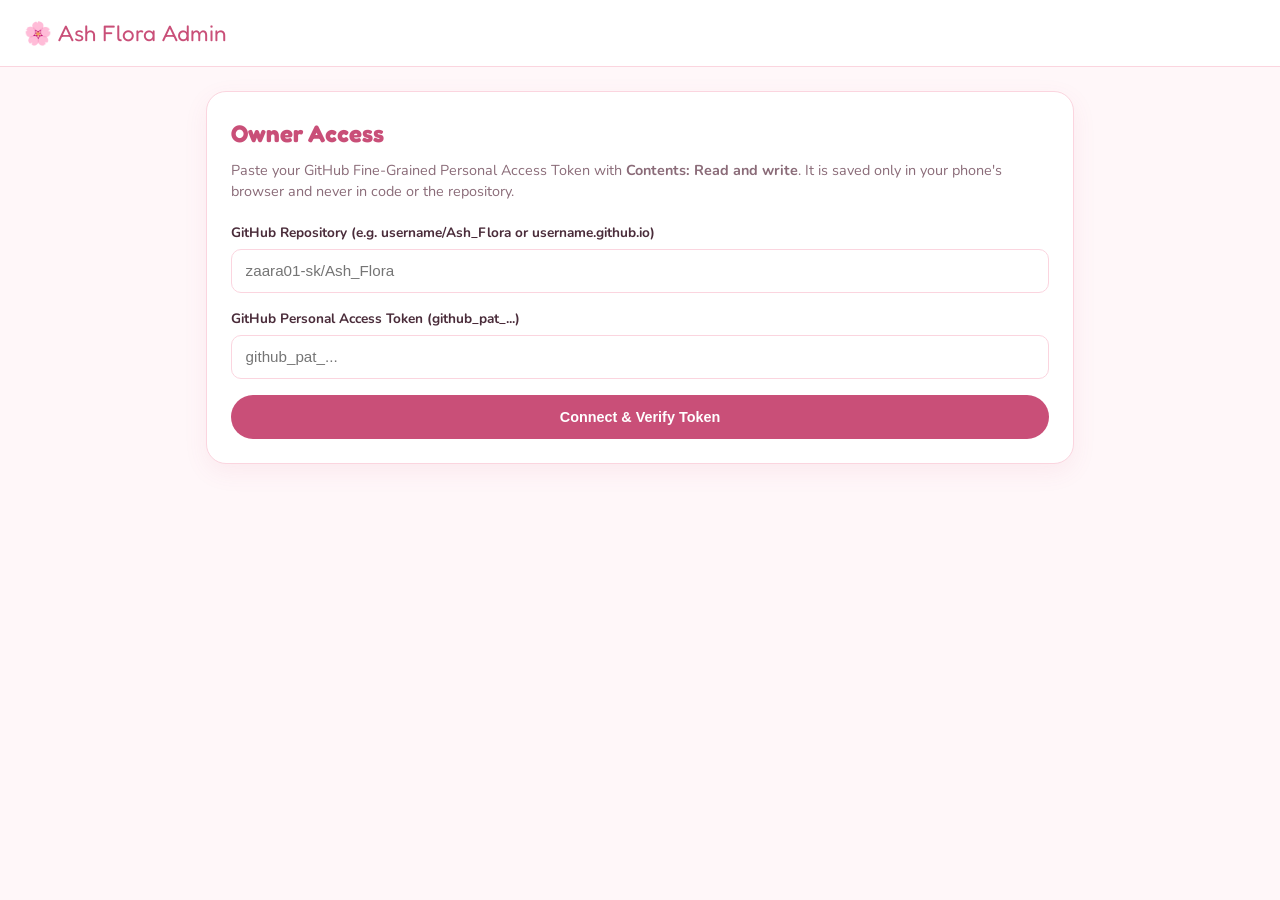
<file: admin.html>
<!DOCTYPE html>
<html lang="en">
<head>
  <meta charset="UTF-8">
  <meta name="viewport" content="width=device-width, initial-scale=1.0">
  <title>Ash Flora — Owner Control Panel</title>
  <!-- ADM-1: Strictly noindex and private -->
  <meta name="robots" content="noindex, nofollow">

  <link rel="preconnect" href="https://fonts.googleapis.com">
  <link rel="preconnect" href="https://fonts.gstatic.com" crossorigin>
  <link href="https://fonts.googleapis.com/css2?family=Fredoka:wght@600;700&family=Nunito:wght@400;600;700;800&display=swap" rel="stylesheet">

  <style>
    :root {
      --color-bg: #FFF7F9;
      --color-blush: #FBD5DF;
      --color-rose: #F08BA5;
      --color-deep-rose: #C94F78;
      --color-ink: #4A2C3A;
      --color-muted: #8A6B78;
      --color-success: #4FA37B;
      --color-alert: #D64550;
      --radius-card: 20px;
      --radius-badge: 9999px;
    }
    * { box-sizing: border-box; margin: 0; padding: 0; }
    body {
      background: var(--color-bg);
      color: var(--color-ink);
      font-family: 'Nunito', sans-serif;
      line-height: 1.5;
      padding-bottom: 4rem;
    }
    header {
      background: #FFFFFF;
      border-bottom: 1.5px solid var(--color-blush);
      padding: 1rem 1.5rem;
      display: flex;
      align-items: center;
      justify-content: space-between;
      position: sticky;
      top: 0;
      z-index: 100;
    }
    .brand-title {
      font-family: 'Fredoka', cursive;
      font-size: 1.4rem;
      color: var(--color-deep-rose);
      display: flex;
      align-items: center;
      gap: 0.4rem;
    }
    .container {
      max-width: 900px;
      margin: 1.5rem auto;
      padding: 0 1rem;
    }
    .btn {
      display: inline-flex;
      align-items: center;
      justify-content: center;
      gap: 0.4rem;
      font-weight: 700;
      font-size: 0.9rem;
      padding: 0.65rem 1.25rem;
      border-radius: var(--radius-badge);
      min-height: 44px;
      border: none;
      cursor: pointer;
      transition: all 0.2s ease;
    }
    .btn-primary { background: var(--color-deep-rose); color: #FFFFFF; }
    .btn-primary:hover { background: #B03A62; }
    .btn-secondary { background: var(--color-blush); color: var(--color-deep-rose); }
    .btn-outline { background: #FFFFFF; border: 1.5px solid var(--color-blush); color: var(--color-deep-rose); }
    .btn-danger { background: var(--color-alert); color: #FFFFFF; }
    .card {
      background: #FFFFFF;
      border-radius: var(--radius-card);
      border: 1px solid var(--color-blush);
      padding: 1.5rem;
      box-shadow: 0 8px 24px rgba(201, 79, 120, 0.08);
      margin-bottom: 1.5rem;
    }
    .form-group {
      display: flex;
      flex-direction: column;
      gap: 0.35rem;
      margin-bottom: 1rem;
    }
    .form-label {
      font-weight: 700;
      font-size: 0.85rem;
      color: var(--color-ink);
    }
    .form-input, .form-textarea, .form-select {
      width: 100%;
      padding: 0.65rem 0.85rem;
      border: 1.5px solid var(--color-blush);
      border-radius: 10px;
      background: #FFFFFF;
      font-size: 0.95rem;
      min-height: 44px;
    }
    .form-input:focus, .form-textarea:focus, .form-select:focus {
      outline: none;
      border-color: var(--color-deep-rose);
      box-shadow: 0 0 0 3px rgba(201, 79, 120, 0.15);
    }
    .tabs-bar {
      display: flex;
      gap: 0.5rem;
      margin-bottom: 1.25rem;
      overflow-x: auto;
    }
    .tab-btn {
      padding: 0.55rem 1.25rem;
      border-radius: var(--radius-badge);
      font-weight: 700;
      font-size: 0.9rem;
      background: #FFFFFF;
      border: 1.5px solid var(--color-blush);
      color: var(--color-ink);
      white-space: nowrap;
      min-height: 44px;
      cursor: pointer;
    }
    .tab-btn.is-active {
      background: var(--color-deep-rose);
      color: #FFFFFF;
      border-color: var(--color-deep-rose);
    }
    .wizard-steps {
      display: flex;
      justify-content: space-between;
      margin-bottom: 1.5rem;
      position: relative;
    }
    .wizard-step {
      font-size: 0.85rem;
      font-weight: 700;
      color: var(--color-muted);
      display: flex;
      flex-direction: column;
      align-items: center;
      gap: 0.25rem;
      flex: 1;
      text-align: center;
    }
    .wizard-step.is-active {
      color: var(--color-deep-rose);
    }
    .wizard-num {
      width: 32px;
      height: 32px;
      border-radius: 50%;
      background: var(--color-blush);
      display: flex;
      align-items: center;
      justify-content: center;
      font-weight: 800;
    }
    .wizard-step.is-active .wizard-num {
      background: var(--color-deep-rose);
      color: #FFFFFF;
    }
    .thumb-grid {
      display: grid;
      grid-template-columns: repeat(auto-fill, minmax(90px, 1fr));
      gap: 0.75rem;
      margin-top: 0.5rem;
    }
    .thumb-box {
      width: 100%;
      aspect-ratio: 1 / 1;
      border-radius: 12px;
      border: 1.5px solid var(--color-blush);
      overflow: hidden;
      position: relative;
      background: #FFF7F9;
    }
    .thumb-box img {
      width: 100%;
      height: 100%;
      object-fit: cover;
    }
    .thumb-actions {
      position: absolute;
      inset: 0;
      background: rgba(74, 44, 58, 0.75);
      display: flex;
      flex-direction: column;
      align-items: center;
      justify-content: center;
      gap: 0.2rem;
      opacity: 0;
      transition: opacity 0.2s ease;
    }
    .thumb-box:hover .thumb-actions { opacity: 1; }
    .thumb-btn-sm {
      background: #FFFFFF;
      color: var(--color-ink);
      font-size: 0.7rem;
      font-weight: 700;
      padding: 0.15rem 0.4rem;
      border-radius: 4px;
      cursor: pointer;
    }
    .product-row {
      display: flex;
      align-items: center;
      gap: 1rem;
      padding: 1rem;
      border-bottom: 1px solid var(--color-blush);
    }
    .product-row-img {
      width: 54px;
      height: 54px;
      border-radius: 10px;
      object-fit: cover;
      background: var(--color-blush);
      flex-shrink: 0;
    }
    .product-row-info {
      flex-grow: 1;
    }
    .product-row-actions {
      display: flex;
      gap: 0.4rem;
      flex-wrap: wrap;
    }
    .status-badge-sm {
      display: inline-block;
      font-size: 0.7rem;
      font-weight: 800;
      padding: 0.15rem 0.5rem;
      border-radius: var(--radius-badge);
    }
    .status-in-stock { background: #E3F5EC; color: #1B7943; }
    .status-made-to-order { background: #FFF4E5; color: #B35C00; }
    .status-sold-out { background: #FFE8E8; color: #C92A2A; }
    .status-hidden { background: #EEEEEE; color: #666666; }
    .toast-box {
      position: fixed;
      bottom: 1.5rem;
      right: 1.5rem;
      background: var(--color-ink);
      color: #FFFFFF;
      padding: 0.75rem 1.25rem;
      border-radius: var(--radius-badge);
      font-weight: 700;
      box-shadow: 0 8px 24px rgba(0, 0, 0, 0.25);
      z-index: 999;
      display: none;
    }
  </style>
</head>
<body>

  <header>
    <div class="brand-title">🌸 Ash Flora Admin</div>
    <div id="auth-actions" style="display: flex; gap: 0.5rem;">
      <button type="button" class="btn btn-outline" id="logout-btn" style="display: none;">Log Out</button>
    </div>
  </header>

  <div class="container">

    <!-- Auth View (ADM-2) -->
    <div id="auth-section" class="card">
      <h2 style="font-family: 'Fredoka', cursive; color: var(--color-deep-rose); font-size: 1.5rem; margin-bottom: 0.5rem;">Owner Access</h2>
      <p style="font-size: 0.9rem; color: var(--color-muted); margin-bottom: 1.25rem;">
        Paste your GitHub Fine-Grained Personal Access Token with <strong>Contents: Read and write</strong>. It is saved only in your phone's browser and never in code or the repository.
      </p>
      <form id="token-form">
        <div class="form-group">
          <label class="form-label" for="repo-input">GitHub Repository (e.g. username/Ash_Flora or username.github.io)</label>
          <input type="text" id="repo-input" class="form-input" placeholder="zaara01-sk/Ash_Flora" required>
        </div>
        <div class="form-group">
          <label class="form-label" for="token-input">GitHub Personal Access Token (github_pat_...)</label>
          <input type="password" id="token-input" class="form-input" placeholder="github_pat_..." required>
        </div>
        <button type="submit" class="btn btn-primary" style="width: 100%;">Connect & Verify Token</button>
      </form>
    </div>

    <!-- Main Admin Dashboard -->
    <div id="dashboard-section" style="display: none;">

      <!-- Nav Tabs -->
      <div class="tabs-bar">
        <button type="button" class="tab-btn is-active" data-tab="products">Catalogue Products</button>
        <button type="button" class="tab-btn" data-tab="add-product">Add Product Wizard</button>
        <button type="button" class="tab-btn" data-tab="settings">Store Settings</button>
        <button type="button" class="tab-btn" data-tab="validate">Check Catalogue</button>
      </div>

      <!-- Tab 1: Product List (ADM-3) -->
      <div id="tab-products" class="tab-content card">
        <div style="display: flex; justify-content: space-between; align-items: center; margin-bottom: 1rem; flex-wrap: wrap; gap: 0.5rem;">
          <h2 style="font-family: 'Fredoka', cursive; color: var(--color-deep-rose); font-size: 1.35rem;">Manage Products</h2>
          <button type="button" class="btn btn-primary" onclick="startNewProduct()">+ Add New Product</button>
        </div>
        <input type="text" id="admin-search" class="form-input" placeholder="Search by name or category..." style="margin-bottom: 1rem;">
        <div id="admin-products-list">Loading products...</div>
      </div>

      <!-- Tab 2: 4-Step Phone Wizard (ADM-4, 19.2) -->
      <div id="tab-add-product" class="tab-content card" style="display: none;">
        <h2 style="font-family: 'Fredoka', cursive; color: var(--color-deep-rose); font-size: 1.35rem; margin-bottom: 1rem;" id="wizard-title">Add New Handcrafted Bloom</h2>

        <div class="wizard-steps">
          <div class="wizard-step is-active" data-step="1">
            <span class="wizard-num">1</span>
            <span>Basics</span>
          </div>
          <div class="wizard-step" data-step="2">
            <span class="wizard-num">2</span>
            <span>Colours & Photos</span>
          </div>
          <div class="wizard-step" data-step="3">
            <span class="wizard-num">3</span>
            <span>Extras</span>
          </div>
          <div class="wizard-step" data-step="4">
            <span class="wizard-num">4</span>
            <span>Preview & Publish</span>
          </div>
        </div>

        <form id="product-wizard-form">
          <!-- Step 1: Basics -->
          <div class="wizard-page" id="wizard-step-1">
            <div class="form-group">
              <label class="form-label" for="prod-title">Product Title * (max 60 chars)</label>
              <input type="text" id="prod-title" class="form-input" maxlength="60" placeholder="e.g. Velvety Pastel Tulip" required>
            </div>
            <div class="form-group">
              <label class="form-label" for="prod-id">Unique Slug ID * (lowercase, letters and hyphens only)</label>
              <input type="text" id="prod-id" class="form-input" placeholder="e.g. velvety-pastel-tulip" pattern="[a-z0-9\-]+" required>
            </div>
            <div style="display: grid; grid-template-columns: 1fr 1fr; gap: 1rem;">
              <div class="form-group">
                <label class="form-label" for="prod-price">Price (₹) *</label>
                <input type="number" id="prod-price" class="form-input" min="1" placeholder="199" required>
              </div>
              <div class="form-group">
                <label class="form-label" for="prod-saleprice">Sale Price (₹, optional, must be lower)</label>
                <input type="number" id="prod-saleprice" class="form-input" min="1" placeholder="179">
              </div>
            </div>
            <div class="form-group">
              <label class="form-label" for="prod-cat">Category *</label>
              <select id="prod-cat" class="form-select" required>
                <option value="single-flowers">Single Flowers</option>
                <option value="keychains">Keychains</option>
                <option value="bouquets">Bouquets</option>
                <option value="log-gardens">Log Gardens</option>
                <option value="pots">Pots</option>
              </select>
            </div>
            <div class="form-group">
              <label class="form-label" for="prod-desc">Description * (max 400 chars)</label>
              <textarea id="prod-desc" class="form-textarea" maxlength="400" rows="3" placeholder="Soft, fuzzy hand-twisted pipe cleaner bloom crafted in Pune." required></textarea>
              <small id="desc-count" style="color: var(--color-muted); text-align: right;">0 / 400</small>
            </div>
            <button type="button" class="btn btn-primary" onclick="goToStep(2)" style="width: 100%;">Next: Colours & Photos →</button>
          </div>

          <!-- Step 2: Colours & Photos (ADM-4, ADM-5: max 4 photos) -->
          <div class="wizard-page" id="wizard-step-2" style="display: none;">
            <div style="display: flex; justify-content: space-between; align-items: center; margin-bottom: 0.75rem;">
              <label class="form-label">Colour Variants (at least 1 required)</label>
              <button type="button" class="btn btn-secondary" onclick="addVariantBlock()" style="padding: 0.3rem 0.8rem; font-size: 0.8rem;">+ Add Colour</button>
            </div>

            <div id="variants-container"></div>

            <div style="display: flex; gap: 0.75rem; margin-top: 1rem;">
              <button type="button" class="btn btn-outline" onclick="goToStep(1)">← Back</button>
              <button type="button" class="btn btn-primary" onclick="goToStep(3)" style="flex-grow: 1;">Next: Extras →</button>
            </div>
          </div>

          <!-- Step 3: Extras -->
          <div class="wizard-page" id="wizard-step-3" style="display: none;">
            <div class="form-group">
              <label class="form-label" for="prod-details">Product Details (up to 5 short bullets, one per line)</label>
              <textarea id="prod-details" class="form-textarea" rows="4" placeholder="Height: 28 cm&#10;Material: chenille pipe cleaners&#10;Care: keep dry and gently dust&#10;Handmade in Pune"></textarea>
            </div>
            <div style="display: grid; grid-template-columns: 1fr 1fr; gap: 1rem;">
              <div class="form-group">
                <label class="form-label" for="prod-status">Availability</label>
                <select id="prod-status" class="form-select">
                  <option value="in-stock">In Stock</option>
                  <option value="made-to-order">Made to Order</option>
                  <option value="sold-out">Sold Out</option>
                </select>
              </div>
              <div class="form-group">
                <label class="form-label" for="prod-leadtime">Lead Time (days, for made-to-order)</label>
                <input type="number" id="prod-leadtime" class="form-input" min="1" max="30" value="2">
              </div>
            </div>
            <div class="form-group">
              <label class="form-label" for="prod-badge">Badge</label>
              <select id="prod-badge" class="form-select">
                <option value="">None (Automatic 'New' for 14 days)</option>
                <option value="Bestseller">Bestseller</option>
                <option value="Limited">Limited</option>
              </select>
            </div>
            <div style="display: flex; gap: 1.5rem; margin-bottom: 1rem;">
              <label style="display: flex; align-items: center; gap: 0.4rem; cursor: pointer; font-size: 0.9rem;">
                <input type="checkbox" id="prod-featured" checked>
                <span>Feature on Homepage</span>
              </label>
              <label style="display: flex; align-items: center; gap: 0.4rem; cursor: pointer; font-size: 0.9rem;">
                <input type="checkbox" id="prod-hidden">
                <span>Hide Product (draft)</span>
              </label>
            </div>
            <div style="display: flex; gap: 0.75rem;">
              <button type="button" class="btn btn-outline" onclick="goToStep(2)">← Back</button>
              <button type="button" class="btn btn-primary" onclick="goToStep(4)" style="flex-grow: 1;">Next: Preview & Publish →</button>
            </div>
          </div>

          <!-- Step 4: Preview & Publish (ADM-6, ADM-7) -->
          <div class="wizard-page" id="wizard-step-4" style="display: none;">
            <h3 style="font-size: 1rem; color: var(--color-deep-rose); margin-bottom: 0.75rem;">Live Card Preview</h3>
            <div id="preview-card-wrap" style="max-width: 300px; margin-bottom: 1.5rem;"></div>

            <div id="publish-progress" style="display: none; background: #FFF0F4; border: 1px solid var(--color-rose); padding: 1rem; border-radius: 12px; margin-bottom: 1rem;">
              <div id="publish-status-text" style="font-weight: 700; color: var(--color-deep-rose); font-size: 0.9rem;">Preparing images...</div>
            </div>

            <div style="display: flex; gap: 0.75rem;">
              <button type="button" class="btn btn-outline" onclick="goToStep(3)">← Back</button>
              <button type="button" class="btn btn-primary" id="publish-btn" onclick="publishProduct()" style="flex-grow: 1;">🚀 Publish to GitHub</button>
            </div>
          </div>
        </form>
      </div>

      <!-- Tab 3: Site Settings (Section 19.3) -->
      <div id="tab-settings" class="tab-content card" style="display: none;">
        <h2 style="font-family: 'Fredoka', cursive; color: var(--color-deep-rose); font-size: 1.35rem; margin-bottom: 1rem;">Store Settings</h2>
        <form id="settings-form">
          <div class="form-group">
            <label class="form-label" for="set-whatsapp">WhatsApp Business Number (digits only, e.g. 919876543210)</label>
            <input type="tel" id="set-whatsapp" class="form-input" required>
          </div>
          <div class="form-group">
            <label class="form-label" for="set-instagram">Instagram Handle (without @, e.g. ashflora.pune)</label>
            <input type="text" id="set-instagram" class="form-input">
          </div>
          <div class="form-group">
            <label class="form-label" for="set-reviewform">Review Form Share URL (optional Google Form)</label>
            <input type="url" id="set-reviewform" class="form-input" placeholder="https://forms.gle/...">
          </div>
          <div class="form-group">
            <label class="form-label" for="set-announcement">Announcement Bar Text (leave empty to hide)</label>
            <input type="text" id="set-announcement" class="form-input">
          </div>
          <div style="display: flex; gap: 1rem; margin-bottom: 1rem;">
            <label style="display: flex; align-items: center; gap: 0.4rem; cursor: pointer; font-size: 0.9rem;">
              <input type="checkbox" id="set-orders-open">
              <span>Orders Open (Uncheck to pause checkout)</span>
            </label>
          </div>
          <div class="form-group">
            <label class="form-label" for="set-closed-msg">Orders Paused Message</label>
            <input type="text" id="set-closed-msg" class="form-input" value="We are temporarily pausing new orders to fulfill ongoing handcrafted requests.">
          </div>
          <div class="form-group">
            <label class="form-label" for="set-giftwrap">Gift Wrap Price (₹)</label>
            <input type="number" id="set-giftwrap" class="form-input" value="49" min="0">
          </div>
          <div class="form-group">
            <label class="form-label" for="set-deliverynote">Delivery Note (shown in cart & bill)</label>
            <input type="text" id="set-deliverynote" class="form-input" value="We deliver within Pune only. Delivery charge is confirmed on WhatsApp.">
          </div>
          <button type="submit" class="btn btn-primary" style="width: 100%;">Save & Publish Settings</button>
        </form>
      </div>

      <!-- Tab 4: Catalogue Validation & Backups (ADM-8, 19.2) -->
      <div id="tab-validate" class="tab-content card" style="display: none;">
        <h2 style="font-family: 'Fredoka', cursive; color: var(--color-deep-rose); font-size: 1.35rem; margin-bottom: 1rem;">Check Catalogue & Backups</h2>
        <button type="button" class="btn btn-secondary" onclick="runCatalogueCheck()" style="margin-bottom: 1rem;">🔍 Run Catalogue Check</button>
        <div id="validation-report" style="background: #FFF7F9; border-radius: 12px; padding: 1rem; border: 1px solid var(--color-blush); font-size: 0.85rem; font-family: monospace; white-space: pre-wrap;">Click "Run Catalogue Check" to inspect data/products.json.</div>
      </div>

    </div>
  </div>

  <div id="admin-toast" class="toast-box"></div>

  <!-- Scripts -->
  <script src="config.js"></script>
  <script src="products-loader.js"></script>
  <script>
    const TOKEN_KEY = "ash_flora_github_token";
    const REPO_KEY = "ash_flora_github_repo";

    let githubToken = localStorage.getItem(TOKEN_KEY) || "";
    let githubRepo = localStorage.getItem(REPO_KEY) || "";
    let liveProducts = [];
    let editingProductIndex = -1;
    let variantBlocks = [];

    // Toast helper
    function showAdminToast(msg) {
      const t = document.getElementById("admin-toast");
      t.textContent = msg;
      t.style.display = "block";
      setTimeout(() => { t.style.display = "none"; }, 3500);
    }

    // Tab Switching
    function switchTab(tabId) {
      document.querySelectorAll(".tab-btn").forEach(b => b.classList.toggle("is-active", b.dataset.tab === tabId));
      document.querySelectorAll(".tab-content").forEach(c => c.style.display = "none");
      document.getElementById(`tab-${tabId}`).style.display = "block";
      if (tabId === "products") loadAdminProducts();
    }
    document.querySelectorAll(".tab-btn").forEach(b => b.onclick = () => switchTab(b.dataset.tab));

    // Wizard Steps
    function goToStep(num) {
      // Basic validation for step 1
      if (num === 2) {
        const title = document.getElementById("prod-title").value.trim();
        const price = Number(document.getElementById("prod-price").value);
        const salePrice = Number(document.getElementById("prod-saleprice").value);
        if (!title) { alert("Please enter a product title."); return; }
        if (!price || price < 1) { alert("Please enter a valid price."); return; }
        if (salePrice && salePrice >= price) { alert("Sale price must be strictly lower than regular price."); return; }
      }
      if (num === 3) {
        if (variantBlocks.length === 0) { alert("Please add at least 1 colour variant."); return; }
        const hasMissingPhoto = variantBlocks.some(v => v.images.length === 0);
        if (hasMissingPhoto) { alert("Each colour variant must have at least 1 photo."); return; }
      }
      if (num === 4) {
        updateLivePreview();
      }

      document.querySelectorAll(".wizard-step").forEach(s => s.classList.toggle("is-active", Number(s.dataset.step) <= num));
      document.querySelectorAll(".wizard-page").forEach(p => p.style.display = "none");
      document.getElementById(`wizard-step-${num}`).style.display = "block";
    }

    // Description counter
    const descInput = document.getElementById("prod-desc");
    const descCount = document.getElementById("desc-count");
    if (descInput) {
      descInput.oninput = () => { descCount.textContent = `${descInput.value.length} / 400`; };
    }

    // Token Connection (ADM-2)
    const tokenForm = document.getElementById("token-form");
    tokenForm.onsubmit = async (e) => {
      e.preventDefault();
      const token = document.getElementById("token-input").value.trim();
      const repo = document.getElementById("repo-input").value.trim();

      try {
        const res = await fetch(`https://api.github.com/repos/${repo}`, {
          headers: { "Authorization": `token ${token}` }
        });
        if (res.ok) {
          githubToken = token;
          githubRepo = repo;
          localStorage.setItem(TOKEN_KEY, token);
          localStorage.setItem(REPO_KEY, repo);
          showAdminToast("Connected successfully to GitHub! 🌸");
          initAdmin();
        } else {
          alert("Invalid token or repository access denied. Check that your token has Contents: Read and write.");
        }
      } catch (err) {
        alert("Connection failed: " + err.message);
      }
    };

    document.getElementById("logout-btn").onclick = () => {
      localStorage.removeItem(TOKEN_KEY);
      localStorage.removeItem(REPO_KEY);
      location.reload();
    };

    function initAdmin() {
      if (githubToken && githubRepo) {
        document.getElementById("auth-section").style.display = "none";
        document.getElementById("dashboard-section").style.display = "block";
        document.getElementById("logout-btn").style.display = "inline-flex";
        loadAdminProducts();
        loadAdminSettings();
      } else {
        document.getElementById("auth-section").style.display = "block";
        document.getElementById("dashboard-section").style.display = "none";
      }
    }

    // Load Products
    async function loadAdminProducts() {
      const container = document.getElementById("admin-products-list");
      container.innerHTML = "Fetching catalogue from GitHub...";
      try {
        const res = await fetch(`https://api.github.com/repos/${githubRepo}/contents/data/products.json`, {
          headers: { "Authorization": `token ${githubToken}` }
        });
        if (res.ok) {
          const data = await res.json();
          const content = decodeURIComponent(escape(atob(data.content)));
          liveProducts = JSON.parse(content);
          renderAdminProductsList(liveProducts);
        } else {
          container.innerHTML = "Could not load data/products.json from repository.";
        }
      } catch (e) {
        container.innerHTML = "Error: " + e.message;
      }
    }

    function renderAdminProductsList(products) {
      const container = document.getElementById("admin-products-list");
      container.innerHTML = "";
      if (!Array.isArray(products) || products.length === 0) {
        container.innerHTML = "<p>No products found in catalogue.</p>";
        return;
      }

      products.forEach((p, idx) => {
        const cover = (p.variants && p.variants[0] && p.variants[0].images && p.variants[0].images[0]) || "";
        const row = document.createElement("div");
        row.className = "product-row";
        row.innerHTML = `
          <img src="${cover}" class="product-row-img" alt="${p.name}">
          <div class="product-row-info">
            <strong>${p.name}</strong> · ₹${p.price} ${p.salePrice ? `<span style="color: var(--color-deep-rose);">(Sale: ₹${p.salePrice})</span>` : ""}<br>
            <span style="font-size: 0.8rem; color: var(--color-muted);">${p.category} · ${p.variants ? p.variants.length : 0} colours</span><br>
            <span class="status-badge-sm status-${p.status || 'in-stock'}">${p.status || 'in-stock'}</span>
            ${p.hidden ? '<span class="status-badge-sm status-hidden">Hidden</span>' : ''}
          </div>
          <div class="product-row-actions">
            <button type="button" class="btn btn-outline" style="padding: 0.3rem 0.6rem; font-size: 0.75rem;" onclick="editProduct(${idx})">Edit</button>
            <button type="button" class="btn btn-outline" style="padding: 0.3rem 0.6rem; font-size: 0.75rem;" onclick="duplicateProduct(${idx})">Duplicate</button>
            <button type="button" class="btn btn-outline" style="padding: 0.3rem 0.6rem; font-size: 0.75rem;" onclick="toggleSoldOut(${idx})">${p.status === 'sold-out' ? 'In Stock' : 'Sold Out'}</button>
            <button type="button" class="btn btn-outline" style="padding: 0.3rem 0.6rem; font-size: 0.75rem;" onclick="toggleHide(${idx})">${p.hidden ? 'Show' : 'Hide'}</button>
            <button type="button" class="btn btn-outline" style="padding: 0.3rem 0.6rem; font-size: 0.75rem; border-color: var(--color-alert); color: var(--color-alert);" onclick="deleteProduct(${idx})">Delete</button>
          </div>
        `;
        container.appendChild(row);
      });
    }

    // Image resizing & WebP compression (ADM-5)
    async function processImageFile(file) {
      return new Promise((resolve, reject) => {
        const reader = new FileReader();
        reader.onload = (e) => {
          const img = new Image();
          img.onload = () => {
            const canvas = document.createElement("canvas");
            let w = img.width;
            let h = img.height;
            const max = 1200;

            if (w > max || h > max) {
              if (w > h) { h = Math.round((h * max) / w); w = max; }
              else { w = Math.round((w * max) / h); h = max; }
            }

            canvas.width = w;
            canvas.height = h;
            const ctx = canvas.getContext("2d");
            ctx.drawImage(img, 0, 0, w, h);

            // Export as WebP under 300KB
            let quality = 0.85;
            let dataUrl = canvas.toDataURL("image/webp", quality);
            resolve({
              dataUrl,
              base64: dataUrl.split(",")[1],
              originalSize: file.size,
              processedSize: Math.round(dataUrl.length * 0.75)
            });
          };
          img.onerror = reject;
          img.src = e.target.result;
        };
        reader.onerror = reject;
        reader.readAsDataURL(file);
      });
    }

    // Variant & Photo editor (ADM-4: strictly max 4 photos)
    function addVariantBlock(data = null) {
      const idx = variantBlocks.length;
      const variantObj = data || {
        id: "colour-" + Date.now().toString(36) + "-" + (idx + 1),
        label: "Colour " + (idx + 1),
        swatch: "#F6B3C1",
        images: [],
        rawFiles: []
      };
      variantBlocks.push(variantObj);
      renderVariants();
    }

    function renderVariants() {
      const container = document.getElementById("variants-container");
      container.innerHTML = "";

      variantBlocks.forEach((v, vIdx) => {
        const block = document.createElement("div");
        block.style.background = "#FFF7F9";
        block.style.border = "1px solid var(--color-blush)";
        block.style.borderRadius = "12px";
        block.style.padding = "1rem";
        block.style.marginBottom = "1rem";

        block.innerHTML = `
          <div style="display: flex; justify-content: space-between; align-items: center; margin-bottom: 0.5rem;">
            <strong>Colour #${vIdx + 1}</strong>
            ${variantBlocks.length > 1 ? `<button type="button" style="color: var(--color-alert); font-size: 0.8rem; font-weight: 700;" onclick="removeVariant(${vIdx})">Remove</button>` : ''}
          </div>
          <div style="display: grid; grid-template-columns: 1fr 1fr; gap: 0.75rem; margin-bottom: 0.5rem;">
            <div>
              <label class="form-label">Colour Label *</label>
              <input type="text" class="form-input" value="${v.label}" onchange="variantBlocks[${vIdx}].label = this.value">
            </div>
            <div>
              <label class="form-label">Colour Swatch</label>
              <input type="color" class="form-input" style="padding: 2px;" value="${v.swatch || '#F6B3C1'}" onchange="variantBlocks[${vIdx}].swatch = this.value">
            </div>
          </div>
          <div>
            <label class="form-label">Photos (1 to 4 max, currently ${v.images.length}):</label>
            <input type="file" accept="image/*" class="form-input" onchange="handlePhotoUpload(event, ${vIdx})" ${v.images.length >= 4 ? 'disabled' : ''}>
            ${v.images.length >= 4 ? '<small style="color: var(--color-alert); font-weight: 700;">Maximum 4 photos reached for this colour.</small>' : ''}
            <div class="thumb-grid" id="thumbs-grid-${vIdx}"></div>
          </div>
        `;

        const thumbGrid = block.querySelector(`#thumbs-grid-${vIdx}`);
        v.images.forEach((imgSrc, imgIdx) => {
          const tBox = document.createElement("div");
          tBox.className = "thumb-box";
          tBox.innerHTML = `
            <img src="${imgSrc}" alt="Photo">
            <div class="thumb-actions">
              ${imgIdx !== 0 ? `<button type="button" class="thumb-btn-sm" onclick="makeCoverPhoto(${vIdx}, ${imgIdx})">Cover</button>` : '<span style="color:#FFF; font-size:0.65rem;">Cover</span>'}
              <button type="button" class="thumb-btn-sm" onclick="removePhoto(${vIdx}, ${imgIdx})">Delete</button>
            </div>
          `;
          thumbGrid.appendChild(tBox);
        });

        container.appendChild(block);
      });
    }

    async function handlePhotoUpload(event, vIdx) {
      const files = event.target.files;
      if (!files || files.length === 0) return;

      const v = variantBlocks[vIdx];
      if (v.images.length >= 4) {
        alert("Maximum 4 photos per colour variant allowed.");
        return;
      }

      showAdminToast("Processing and compressing photo... 🌸");
      try {
        const processed = await processImageFile(files[0]);
        v.images.push(processed.dataUrl);
        v.rawFiles.push(processed);
        renderVariants();
        showAdminToast(`Photo ready! (${(processed.processedSize / 1024).toFixed(0)} KB)`);
      } catch (err) {
        alert("Could not process image: " + err.message);
      }
    }

    function makeCoverPhoto(vIdx, imgIdx) {
      const v = variantBlocks[vIdx];
      const target = v.images.splice(imgIdx, 1)[0];
      v.images.unshift(target);
      renderVariants();
    }

    function removePhoto(vIdx, imgIdx) {
      variantBlocks[vIdx].images.splice(imgIdx, 1);
      renderVariants();
    }

    function removeVariant(vIdx) {
      variantBlocks.splice(vIdx, 1);
      renderVariants();
    }

    // Step 4 Live Preview (ADM-6)
    function updateLivePreview() {
      const title = document.getElementById("prod-title").value || "Sample Bloom";
      const price = document.getElementById("prod-price").value || 199;
      const sale = document.getElementById("prod-saleprice").value;
      const desc = document.getElementById("prod-desc").value || "Hand-twisted bloom description.";
      const cover = (variantBlocks[0] && variantBlocks[0].images[0]) || "";

      document.getElementById("preview-card-wrap").innerHTML = `
        <article class="card" style="padding: 1rem; box-shadow: 0 4px 12px rgba(0,0,0,0.08);">
          <div style="width: 100%; aspect-ratio: 1/1; border-radius: 12px; overflow: hidden; background: var(--color-blush); margin-bottom: 0.75rem;">
            <img src="${cover}" style="width: 100%; height: 100%; object-fit: cover;">
          </div>
          <h3 style="font-family: 'Fredoka', cursive; font-size: 1.1rem; color: var(--color-ink);">${title}</h3>
          <div style="font-weight: 800; color: var(--color-deep-rose); font-size: 1.1rem; margin: 0.25rem 0;">₹${sale || price} ${sale ? `<span style="font-size: 0.8rem; text-decoration: line-through; color: var(--color-muted);">₹${price}</span>` : ''}</div>
          <p style="font-size: 0.85rem; color: var(--color-muted);">${desc}</p>
        </article>
      `;
    }

    // Publish to GitHub REST API (ADM-7)
    async function publishProduct() {
      const btn = document.getElementById("publish-btn");
      const prog = document.getElementById("publish-progress");
      const stat = document.getElementById("publish-status-text");

      btn.disabled = true;
      prog.style.display = "block";
      stat.textContent = "Uploading variant photos to GitHub repository...";

      const prodId = document.getElementById("prod-id").value.trim();
      const title = document.getElementById("prod-title").value.trim();
      const price = Number(document.getElementById("prod-price").value);
      const salePrice = document.getElementById("prod-saleprice").value ? Number(document.getElementById("prod-saleprice").value) : null;
      const category = document.getElementById("prod-cat").value;
      const description = document.getElementById("prod-desc").value.trim();
      const details = document.getElementById("prod-details").value.split("\n").map(l => l.trim()).filter(Boolean);
      const status = document.getElementById("prod-status").value;
      const leadTimeDays = Number(document.getElementById("prod-leadtime").value) || 2;
      const badge = document.getElementById("prod-badge").value || null;
      const featured = document.getElementById("prod-featured").checked;
      const hidden = document.getElementById("prod-hidden").checked;

      try {
        // Upload each raw photo to images/products/<prodId>/<variantId>-<idx>.webp
        for (let vIdx = 0; vIdx < variantBlocks.length; vIdx++) {
          const v = variantBlocks[vIdx];
          const uploadedPaths = [];

          for (let pIdx = 0; pIdx < v.images.length; pIdx++) {
            const dataUrl = v.images[pIdx];
            if (dataUrl.startsWith("data:")) {
              const base64 = dataUrl.split(",")[1];
              const filePath = `images/products/${prodId}/${v.id || 'var'}-${pIdx + 1}.webp`;
              stat.textContent = `Uploading photo ${filePath}...`;

              // Check existing SHA
              let existingSha = null;
              try {
                const checkRes = await fetch(`https://api.github.com/repos/${githubRepo}/contents/${filePath}`, {
                  headers: { "Authorization": `token ${githubToken}` }
                });
                if (checkRes.ok) {
                  const checkData = await checkRes.json();
                  existingSha = checkData.sha;
                }
              } catch (e) {}

              const putRes = await fetch(`https://api.github.com/repos/${githubRepo}/contents/${filePath}`, {
                method: "PUT",
                headers: {
                  "Authorization": `token ${githubToken}`,
                  "Content-Type": "application/json"
                },
                body: JSON.stringify({
                  message: `Upload photo ${filePath} via Ash Flora Admin`,
                  content: base64,
                  sha: existingSha || undefined
                })
              });

              if (!putRes.ok) throw new Error(`Could not upload photo ${filePath}`);
              uploadedPaths.push(filePath);
            } else {
              uploadedPaths.push(dataUrl);
            }
          }
          v.images = uploadedPaths;
        }

        // Fetch current data/products.json and create backup
        stat.textContent = "Updating data/products.json and creating backup...";
        const prodFileRes = await fetch(`https://api.github.com/repos/${githubRepo}/contents/data/products.json`, {
          headers: { "Authorization": `token ${githubToken}` }
        });
        const prodFileData = await prodFileRes.json();
        const currentArr = JSON.parse(decodeURIComponent(escape(atob(prodFileData.content))));

        // Create backup
        const timestamp = new Date().toISOString().replace(/[-:T]/g, "").slice(0, 12);
        await fetch(`https://api.github.com/repos/${githubRepo}/contents/data/backups/products-${timestamp}.json`, {
          method: "PUT",
          headers: { "Authorization": `token ${githubToken}`, "Content-Type": "application/json" },
          body: JSON.stringify({
            message: `Backup products before adding ${prodId}`,
            content: btoa(unescape(encodeURIComponent(JSON.stringify(currentArr, null, 2))))
          })
        });

        // Assemble product item
        const newProduct = {
          id: prodId,
          name: title,
          category,
          price,
          salePrice,
          description,
          details,
          badge,
          status,
          leadTimeDays,
          createdAt: new Date().toISOString().slice(0, 10),
          featured,
          occasions: ["Birthday", "Anniversary"],
          hidden,
          variants: variantBlocks.map(v => ({
            id: v.id || "var-1",
            label: v.label,
            swatch: v.swatch,
            images: v.images,
            status: status
          }))
        };

        const existingIdx = currentArr.findIndex(p => p.id === prodId);
        if (existingIdx !== -1) {
          currentArr[existingIdx] = newProduct;
        } else {
          currentArr.unshift(newProduct);
        }

        // Commit updated data/products.json
        const updateRes = await fetch(`https://api.github.com/repos/${githubRepo}/contents/data/products.json`, {
          method: "PUT",
          headers: { "Authorization": `token ${githubToken}`, "Content-Type": "application/json" },
          body: JSON.stringify({
            message: `Publish product ${prodId} via Ash Flora Admin`,
            content: btoa(unescape(encodeURIComponent(JSON.stringify(currentArr, null, 2)))),
            sha: prodFileData.sha
          })
        });

        if (!updateRes.ok) throw new Error("Could not update data/products.json");

        stat.textContent = "✅ Published! Live on your website in about 1 to 2 minutes.";
        showAdminToast("Product successfully published! 🌸");
        setTimeout(() => { switchTab("products"); }, 2000);

      } catch (err) {
        alert("Publish failed: " + err.message);
        stat.textContent = "Error: " + err.message;
      } finally {
        btn.disabled = false;
      }
    }

    // Toggle In Stock / Sold Out (ADM-3)
    async function toggleSoldOut(idx) {
      const p = liveProducts[idx];
      p.status = p.status === "sold-out" ? "in-stock" : "sold-out";
      await saveEntireCatalogue(`Toggle status for ${p.id}`);
      renderAdminProductsList(liveProducts);
    }

    // Toggle Hide / Show (ADM-3)
    async function toggleHide(idx) {
      const p = liveProducts[idx];
      p.hidden = !p.hidden;
      await saveEntireCatalogue(`Toggle hide for ${p.id}`);
      renderAdminProductsList(liveProducts);
    }

    // Delete product
    async function deleteProduct(idx) {
      const p = liveProducts[idx];
      if (!confirm(`Are you sure you want to permanently delete "${p.name}"? This action cannot be undone.`)) {
        return;
      }
      liveProducts.splice(idx, 1);
      await saveEntireCatalogue(`Delete product ${p.id}`);
      renderAdminProductsList(liveProducts);
      showAdminToast(`Deleted "${p.name}" 🗑️`);
    }

    // Duplicate product (ADM-3)
    function duplicateProduct(idx) {
      const original = liveProducts[idx];
      const copy = JSON.parse(JSON.stringify(original));
      copy.id = `${copy.id}-copy`;
      copy.name = `${copy.name} (Copy)`;
      editProductWithData(copy);
    }

    function editProduct(idx) {
      editProductWithData(liveProducts[idx]);
    }

    
    function resetProductForm() {
      document.getElementById("wizard-title").textContent = "Add New Handcrafted Bloom";
      const form = document.getElementById("product-wizard-form");
      if (form) form.reset();
      const idInput = document.getElementById("prod-id");
      idInput.value = "";
      delete idInput.dataset.manual;
      document.getElementById("prod-title").value = "";
      document.getElementById("prod-price").value = "";
      document.getElementById("prod-saleprice").value = "";
      document.getElementById("prod-cat").value = "single-flowers";
      document.getElementById("prod-desc").value = "";
      document.getElementById("prod-details").value = "Height: approx 25-30 cm\nMaterial: Premium plush chenille pipe cleaners & floral wire\nCare: Keep dry, gently dust with a soft brush\nHandcrafted one petal at a time in Pune";
      document.getElementById("prod-status").value = "in-stock";
      document.getElementById("prod-leadtime").value = 2;
      document.getElementById("prod-badge").value = "";
      document.getElementById("prod-featured").checked = true;
      document.getElementById("prod-hidden").checked = false;
      document.getElementById("desc-count").textContent = "0 / 400";

      variantBlocks = [{
        id: "colour-1",
        label: "Colour 1",
        swatch: "#F6B3C1",
        images: [],
        rawFiles: []
      }];
      renderVariants();
      goToStep(1);
    }

    function startNewProduct() {
      resetProductForm();
      switchTab("add-product");
    }

    function editProductWithData(p) {
      document.getElementById("wizard-title").textContent = "Edit " + p.name;
      document.getElementById("prod-title").value = p.name;
      document.getElementById("prod-id").value = p.id;
      document.getElementById("prod-price").value = p.price;
      document.getElementById("prod-saleprice").value = p.salePrice || "";
      document.getElementById("prod-cat").value = p.category;
      document.getElementById("prod-desc").value = p.description;
      document.getElementById("prod-details").value = (p.details || []).join("\n");
      document.getElementById("prod-status").value = p.status || "in-stock";
      document.getElementById("prod-leadtime").value = p.leadTimeDays || 2;
      document.getElementById("prod-badge").value = p.badge || "";
      document.getElementById("prod-featured").checked = Boolean(p.featured);
      document.getElementById("prod-hidden").checked = Boolean(p.hidden);

      variantBlocks = JSON.parse(JSON.stringify(p.variants || []));
      variantBlocks.forEach(v => { v.rawFiles = []; });
      renderVariants();
      switchTab("add-product");
      goToStep(1);
    }

    async function saveEntireCatalogue(commitMsg) {
      try {
        const prodFileRes = await fetch(`https://api.github.com/repos/${githubRepo}/contents/data/products.json`, {
          headers: { "Authorization": `token ${githubToken}` }
        });
        const prodFileData = await prodFileRes.json();

        await fetch(`https://api.github.com/repos/${githubRepo}/contents/data/products.json`, {
          method: "PUT",
          headers: { "Authorization": `token ${githubToken}`, "Content-Type": "application/json" },
          body: JSON.stringify({
            message: commitMsg,
            content: btoa(unescape(encodeURIComponent(JSON.stringify(liveProducts, null, 2)))),
            sha: prodFileData.sha
          })
        });
        showAdminToast("Catalogue updated on GitHub! 🌸");
      } catch (err) {
        alert("Failed to update catalogue: " + err.message);
      }
    }

    // Store Settings Loader & Saver (Section 19.3)
    async function loadAdminSettings() {
      try {
        const res = await fetch(`https://api.github.com/repos/${githubRepo}/contents/data/settings.json`, {
          headers: { "Authorization": `token ${githubToken}` }
        });
        if (res.ok) {
          const data = await res.json();
          const settings = JSON.parse(decodeURIComponent(escape(atob(data.content))));
          document.getElementById("set-whatsapp").value = settings.whatsappNumber || "";
          document.getElementById("set-instagram").value = settings.instagramHandle || "";
          document.getElementById("set-reviewform").value = settings.reviewFormUrl || "";
          document.getElementById("set-announcement").value = settings.announcement || "";
          document.getElementById("set-orders-open").checked = settings.ordersOpen !== false;
          document.getElementById("set-closed-msg").value = settings.closedMessage || "";
          document.getElementById("set-giftwrap").value = settings.giftWrapPrice || 49;
          document.getElementById("set-deliverynote").value = settings.deliveryNote || "";
        }
      } catch (e) {}
    }

    document.getElementById("settings-form").onsubmit = async (e) => {
      e.preventDefault();
      try {
        const res = await fetch(`https://api.github.com/repos/${githubRepo}/contents/data/settings.json`, {
          headers: { "Authorization": `token ${githubToken}` }
        });
        const currentData = await res.json();
        const settings = JSON.parse(decodeURIComponent(escape(atob(currentData.content))));

        settings.whatsappNumber = document.getElementById("set-whatsapp").value.trim();
        settings.instagramHandle = document.getElementById("set-instagram").value.trim();
        settings.reviewFormUrl = document.getElementById("set-reviewform").value.trim();
        settings.announcement = document.getElementById("set-announcement").value.trim();
        settings.ordersOpen = document.getElementById("set-orders-open").checked;
        settings.closedMessage = document.getElementById("set-closed-msg").value.trim();
        settings.giftWrapPrice = Number(document.getElementById("set-giftwrap").value);
        settings.deliveryNote = document.getElementById("set-deliverynote").value.trim();

        await fetch(`https://api.github.com/repos/${githubRepo}/contents/data/settings.json`, {
          method: "PUT",
          headers: { "Authorization": `token ${githubToken}`, "Content-Type": "application/json" },
          body: JSON.stringify({
            message: "Update store settings via Ash Flora Admin",
            content: btoa(unescape(encodeURIComponent(JSON.stringify(settings, null, 2)))),
            sha: currentData.sha
          })
        });
        showAdminToast("Store settings saved and published! 🌸");
      } catch (err) {
        alert("Failed to save settings: " + err.message);
      }
    };

    // Catalogue Validation Check (ADM-8)
    function runCatalogueCheck() {
      const report = document.getElementById("validation-report");
      if (typeof validateCatalogue !== "function") {
        report.textContent = "Catalogue validator not loaded.";
        return;
      }
      const { validProducts, errors } = validateCatalogue(liveProducts, true);
      if (errors.length === 0) {
        report.textContent = `✅ All ${validProducts.length} catalogue items are valid and healthy! No errors found.`;
        report.style.color = "var(--color-success)";
      } else {
        report.textContent = `⚠️ Found ${errors.length} issue(s) in catalogue:\n\n${errors.join("\n")}`;
        report.style.color = "var(--color-alert)";
      }
    }

    // Auto-init
    initAdmin();
    // Start with 1 empty variant block if adding fresh
    addVariantBlock();
  </script>
</body>
</html>
</file>
